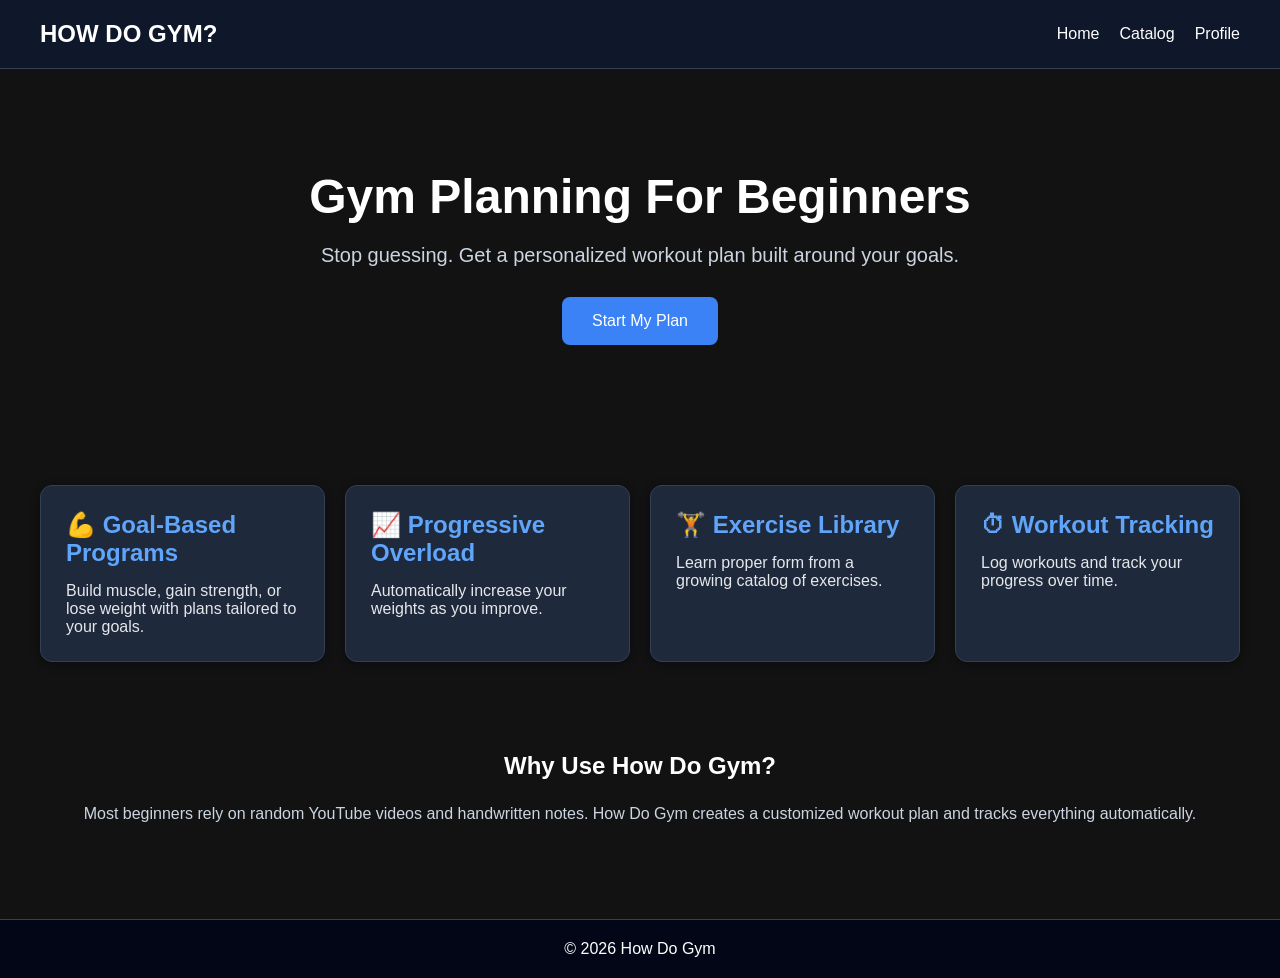
<file: HowDoGym/index.html>
<!DOCTYPE html>
<html lang="en">

<head>
    <meta charset="UTF-8">
    <meta name="viewport"
          content="width=device-width, initial-scale=1.0">

    <title>How Do Gym?</title>

    <link rel="stylesheet" href="style.css">
</head>

<body>

    <nav>
        <div class="logo">
            HOW DO GYM?
        </div>

        <ul>
            <li><a href="index.html">Home</a></li>
            <li><a href="catalog.html">Catalog</a></li>
            <li><a href="profile.html">Profile</a></li>
        </ul>
    </nav>

    <header class="hero">

        <h1>
            Gym Planning For Beginners
        </h1>

        <p>
            Stop guessing. Get a personalized
            workout plan built around your goals.
        </p>

        <a href="survey.html" class="btn">
            Start My Plan
        </a>

    </header>

    <section class="features">

        <div class="card">
            <h2>💪 Goal-Based Programs</h2>

            <p>
                Build muscle, gain strength,
                or lose weight with plans
                tailored to your goals.
            </p>
        </div>

        <div class="card">
            <h2>📈 Progressive Overload</h2>

            <p>
                Automatically increase your
                weights as you improve.
            </p>
        </div>

        <div class="card">
            <h2>🏋 Exercise Library</h2>

            <p>
                Learn proper form from a
                growing catalog of exercises.
            </p>
        </div>

        <div class="card">
            <h2>⏱ Workout Tracking</h2>

            <p>
                Log workouts and track your
                progress over time.
            </p>
        </div>

    </section>

    <section class="about">

        <h2>Why Use How Do Gym?</h2>

        <p>
            Most beginners rely on random
            YouTube videos and handwritten notes.
            How Do Gym creates a customized
            workout plan and tracks everything
            automatically.
        </p>

    </section>

    <footer>

        <p>
            © 2026 How Do Gym
        </p>

    </footer>

</body>

</html>
</file>
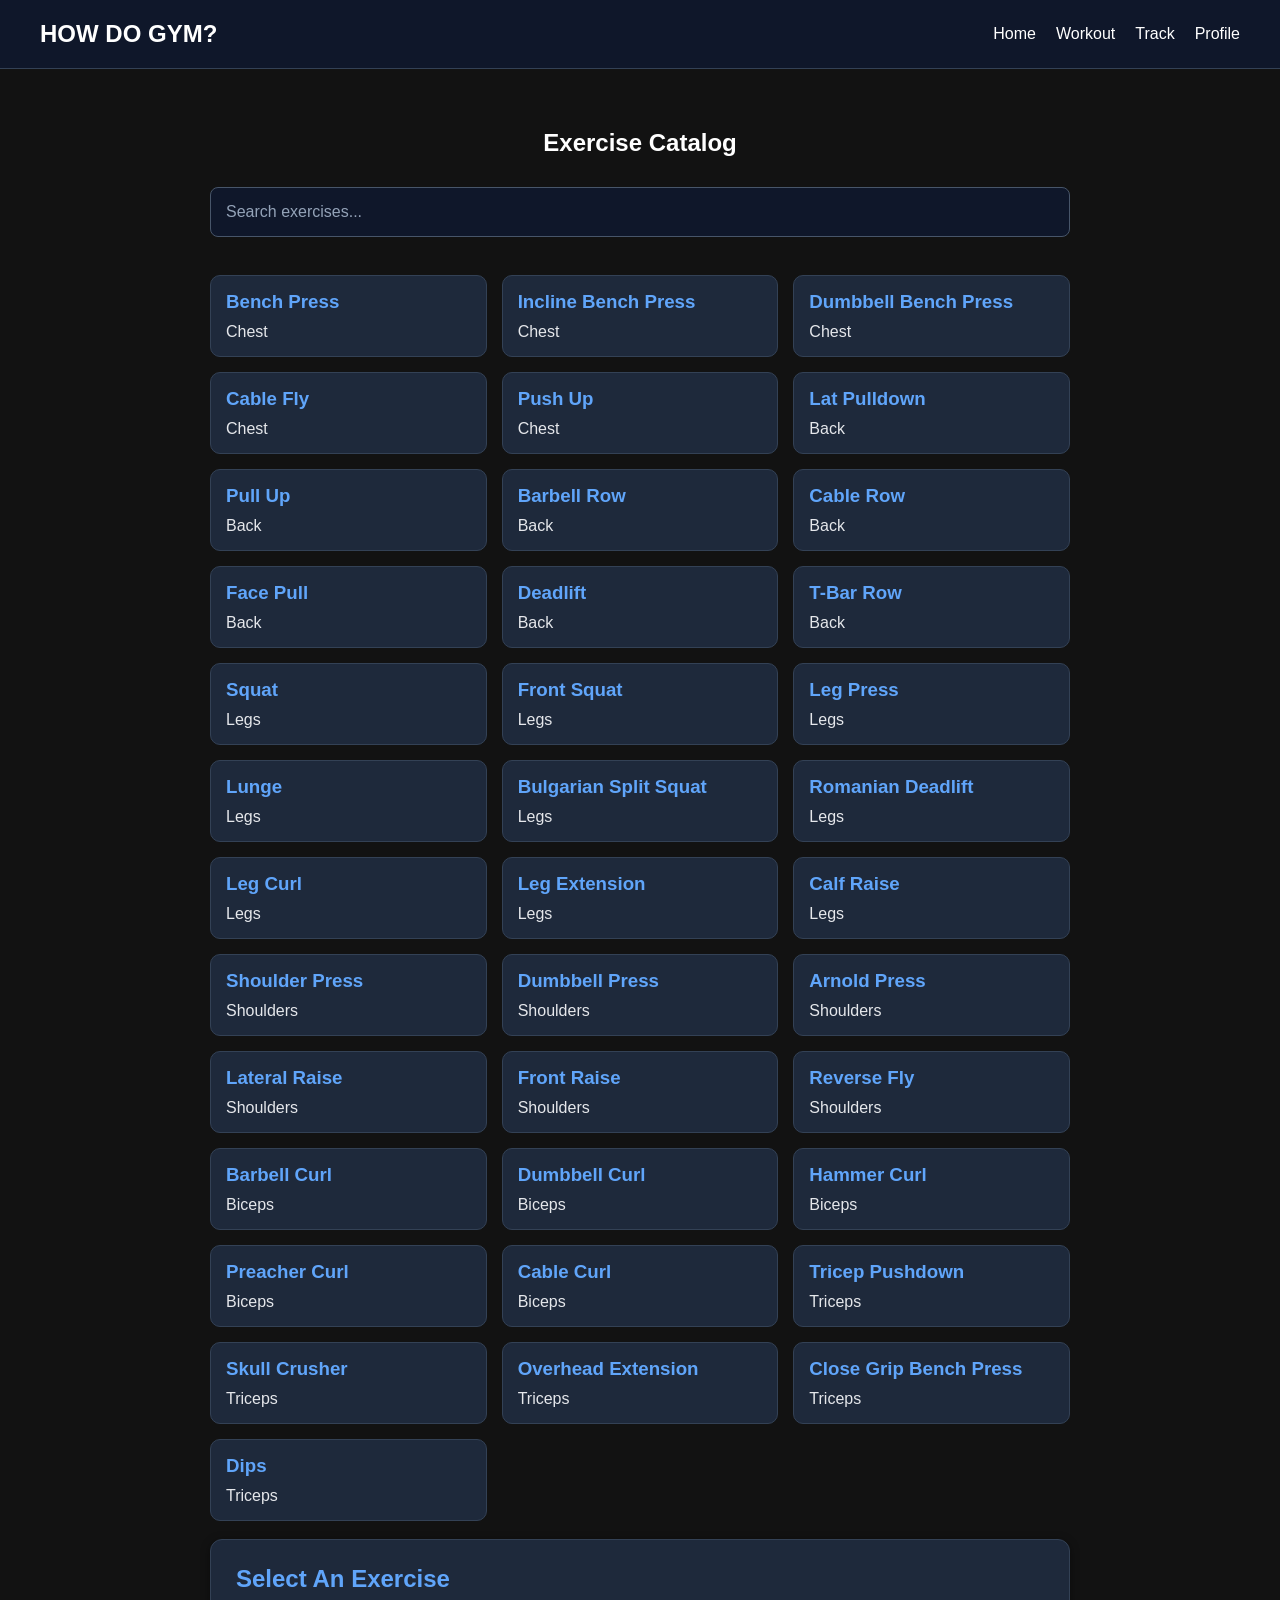
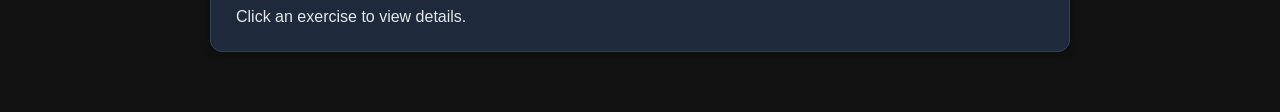
<file: HowDoGym/catalog.html>
<!DOCTYPE html>
<html lang="en">

<head>
    <meta charset="UTF-8">

    <meta name="viewport"
          content="width=device-width, initial-scale=1.0">

    <title>Exercise Catalog</title>

    <link rel="stylesheet" href="style.css">
</head>

<body>

<nav>

    <div class="logo">
        HOW DO GYM?
    </div>

    <ul>
        <li><a href="index.html">Home</a></li>
        <li><a href="workout.html">Workout</a></li>
        <li><a href="tracking.html">Track</a></li>
        <li><a href="profile.html">Profile</a></li>
    </ul>

</nav>

<section class="survey-container">

    <h1>Exercise Catalog</h1>

    <input
        type="text"
        id="searchBox"
        placeholder="Search exercises..."
        onkeyup="searchExercises()">

    <br><br>

    <div id="exerciseList"></div>

    <br>

    <div id="exerciseDetails"
         class="card">

        <h2>Select An Exercise</h2>

        <p>
            Click an exercise to view details.
        </p>

    </div>

</section>

<script>

const exercises = [

{
name:"Bench Press",
muscle:"Chest",
equipment:"Barbell",
difficulty:"Beginner",
instructions:"Lower bar to chest and press upward."
},

{
name:"Incline Bench Press",
muscle:"Chest",
equipment:"Barbell",
difficulty:"Intermediate",
instructions:"Press from an incline bench angle."
},

{
name:"Dumbbell Bench Press",
muscle:"Chest",
equipment:"Dumbbells",
difficulty:"Beginner",
instructions:"Press dumbbells from chest to lockout."
},

{
name:"Cable Fly",
muscle:"Chest",
equipment:"Cable Machine",
difficulty:"Beginner",
instructions:"Bring handles together in front of body."
},

{
name:"Push Up",
muscle:"Chest",
equipment:"Bodyweight",
difficulty:"Beginner",
instructions:"Lower body and push upward."
},

{
name:"Lat Pulldown",
muscle:"Back",
equipment:"Cable Machine",
difficulty:"Beginner",
instructions:"Pull bar to upper chest."
},

{
name:"Pull Up",
muscle:"Back",
equipment:"Pullup Bar",
difficulty:"Intermediate",
instructions:"Pull body until chin passes bar."
},

{
name:"Barbell Row",
muscle:"Back",
equipment:"Barbell",
difficulty:"Intermediate",
instructions:"Row barbell toward waist."
},

{
name:"Cable Row",
muscle:"Back",
equipment:"Cable Machine",
difficulty:"Beginner",
instructions:"Pull handle toward stomach."
},

{
name:"Face Pull",
muscle:"Back",
equipment:"Cable Machine",
difficulty:"Beginner",
instructions:"Pull rope toward face."
},

{
name:"Deadlift",
muscle:"Back",
equipment:"Barbell",
difficulty:"Intermediate",
instructions:"Lift bar from floor to standing."
},

{
name:"T-Bar Row",
muscle:"Back",
equipment:"T-Bar",
difficulty:"Intermediate",
instructions:"Row weight toward torso."
},

{
name:"Squat",
muscle:"Legs",
equipment:"Barbell",
difficulty:"Beginner",
instructions:"Squat until thighs are parallel."
},

{
name:"Front Squat",
muscle:"Legs",
equipment:"Barbell",
difficulty:"Intermediate",
instructions:"Squat with barbell on shoulders."
},

{
name:"Leg Press",
muscle:"Legs",
equipment:"Machine",
difficulty:"Beginner",
instructions:"Press platform away using legs."
},

{
name:"Lunge",
muscle:"Legs",
equipment:"Bodyweight",
difficulty:"Beginner",
instructions:"Step forward and lower body."
},

{
name:"Bulgarian Split Squat",
muscle:"Legs",
equipment:"Bench",
difficulty:"Intermediate",
instructions:"Rear foot elevated squat."
},

{
name:"Romanian Deadlift",
muscle:"Legs",
equipment:"Barbell",
difficulty:"Intermediate",
instructions:"Hip hinge focusing on hamstrings."
},

{
name:"Leg Curl",
muscle:"Legs",
equipment:"Machine",
difficulty:"Beginner",
instructions:"Curl heels toward glutes."
},

{
name:"Leg Extension",
muscle:"Legs",
equipment:"Machine",
difficulty:"Beginner",
instructions:"Extend knees to raise weight."
},

{
name:"Calf Raise",
muscle:"Legs",
equipment:"Machine",
difficulty:"Beginner",
instructions:"Raise heels as high as possible."
},

{
name:"Shoulder Press",
muscle:"Shoulders",
equipment:"Barbell",
difficulty:"Beginner",
instructions:"Press weight overhead."
},

{
name:"Dumbbell Press",
muscle:"Shoulders",
equipment:"Dumbbells",
difficulty:"Beginner",
instructions:"Press dumbbells overhead."
},

{
name:"Arnold Press",
muscle:"Shoulders",
equipment:"Dumbbells",
difficulty:"Intermediate",
instructions:"Rotate dumbbells while pressing."
},

{
name:"Lateral Raise",
muscle:"Shoulders",
equipment:"Dumbbells",
difficulty:"Beginner",
instructions:"Raise arms to shoulder height."
},

{
name:"Front Raise",
muscle:"Shoulders",
equipment:"Dumbbells",
difficulty:"Beginner",
instructions:"Raise arms in front."
},

{
name:"Reverse Fly",
muscle:"Shoulders",
equipment:"Dumbbells",
difficulty:"Beginner",
instructions:"Pull arms apart behind body."
},

{
name:"Barbell Curl",
muscle:"Biceps",
equipment:"Barbell",
difficulty:"Beginner",
instructions:"Curl weight to shoulders."
},

{
name:"Dumbbell Curl",
muscle:"Biceps",
equipment:"Dumbbells",
difficulty:"Beginner",
instructions:"Curl dumbbells upward."
},

{
name:"Hammer Curl",
muscle:"Biceps",
equipment:"Dumbbells",
difficulty:"Beginner",
instructions:"Curl with neutral grip."
},

{
name:"Preacher Curl",
muscle:"Biceps",
equipment:"Bench",
difficulty:"Intermediate",
instructions:"Curl on preacher bench."
},

{
name:"Cable Curl",
muscle:"Biceps",
equipment:"Cable Machine",
difficulty:"Beginner",
instructions:"Curl cable attachment upward."
},

{
name:"Tricep Pushdown",
muscle:"Triceps",
equipment:"Cable Machine",
difficulty:"Beginner",
instructions:"Push rope downward."
},

{
name:"Skull Crusher",
muscle:"Triceps",
equipment:"EZ Bar",
difficulty:"Intermediate",
instructions:"Lower bar toward forehead."
},

{
name:"Overhead Extension",
muscle:"Triceps",
equipment:"Dumbbell",
difficulty:"Beginner",
instructions:"Extend arm overhead."
},

{
name:"Close Grip Bench Press",
muscle:"Triceps",
equipment:"Barbell",
difficulty:"Intermediate",
instructions:"Press using narrow grip."
},

{
name:"Dips",
muscle:"Triceps",
equipment:"Dip Station",
difficulty:"Intermediate",
instructions:"Lower body and press upward."
}

];

displayExercises();

function displayExercises(){

    let html = "";

    exercises.forEach(exercise => {

        html += `

        <div class="catalog-card"
             onclick="showDetails('${exercise.name}')">

            <h3>${exercise.name}</h3>

            <p>${exercise.muscle}</p>

        </div>

        `;
    });

    document.getElementById(
        "exerciseList"
    ).innerHTML = html;
}

function showDetails(name){

    const exercise =
        exercises.find(
            e => e.name === name
        );

    document.getElementById(
        "exerciseDetails"
    ).innerHTML =

    `
    <h2>${exercise.name}</h2>

    <p>
        <strong>Muscle Group:</strong>
        ${exercise.muscle}
    </p>

    <p>
        <strong>Equipment:</strong>
        ${exercise.equipment}
    </p>

    <p>
        <strong>Difficulty:</strong>
        ${exercise.difficulty}
    </p>

    <p>
        <strong>Instructions:</strong>
        ${exercise.instructions}
    </p>
    `;
}

function searchExercises(){

    const text =
        document.getElementById(
            "searchBox"
        ).value.toLowerCase();

    let html = "";

    exercises
    .filter(exercise =>
        exercise.name
        .toLowerCase()
        .includes(text)
    )

    .forEach(exercise => {

        html += `

        <div class="catalog-card"
             onclick="showDetails('${exercise.name}')">

            <h3>${exercise.name}</h3>

            <p>${exercise.muscle}</p>

        </div>

        `;
    });

    document.getElementById(
        "exerciseList"
    ).innerHTML = html;
}

</script>

</body>

</html>
</file>
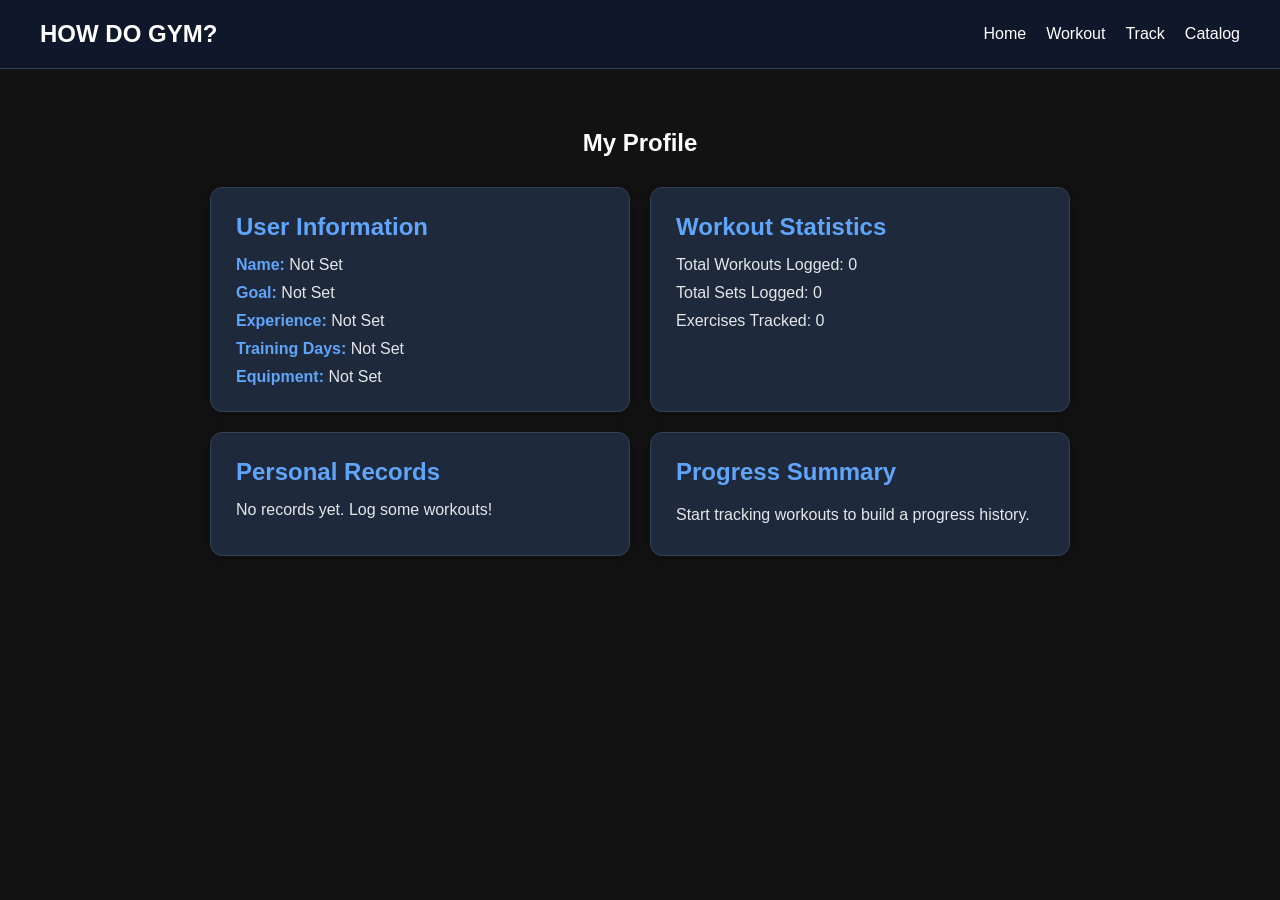
<file: HowDoGym/profile.html>
<!DOCTYPE html>
<html lang="en">

<head>
    <meta charset="UTF-8">

    <meta name="viewport"
          content="width=device-width, initial-scale=1.0">

    <title>Profile</title>

    <link rel="stylesheet" href="style.css">
</head>

<body>

<nav>

    <div class="logo">
        HOW DO GYM?
    </div>

    <ul>
        <li><a href="index.html">Home</a></li>
        <li><a href="workout.html">Workout</a></li>
        <li><a href="tracking.html">Track</a></li>
        <li><a href="catalog.html">Catalog</a></li>
    </ul>

</nav>

<section class="survey-container">

    <h1>My Profile</h1>

    <div class="profile-grid">

        <div class="card">
            <h2>User Information</h2>

            <p><strong>Name:</strong> <span id="name"></span></p>

            <p><strong>Goal:</strong> <span id="goal"></span></p>

            <p><strong>Experience:</strong> <span id="experience"></span></p>

            <p><strong>Training Days:</strong> <span id="days"></span></p>

            <p><strong>Equipment:</strong> <span id="equipment"></span></p>
        </div>

        <div class="card">
            <h2>Workout Statistics</h2>

            <p>
                Total Workouts Logged:
                <span id="totalWorkouts">0</span>
            </p>

            <p>
                Total Sets Logged:
                <span id="totalSets">0</span>
            </p>

            <p>
                Exercises Tracked:
                <span id="exerciseCount">0</span>
            </p>
        </div>

        <div class="card">
            <h2>Personal Records</h2>

            <div id="prContainer">
                No workout data yet.
            </div>
        </div>

        <div class="card">
            <h2>Progress Summary</h2>

            <div id="summary">
                Complete workouts to see progress.
            </div>
        </div>

    </div>

</section>

<script>

const name =
    localStorage.getItem("name") || "Not Set";

const goal =
    localStorage.getItem("goal") || "Not Set";

const experience =
    localStorage.getItem("experience") || "Not Set";

const days =
    localStorage.getItem("days") || "Not Set";

const equipment =
    localStorage.getItem("equipment") || "Not Set";

document.getElementById("name").innerText =
    name;

document.getElementById("goal").innerText =
    goal;

document.getElementById("experience").innerText =
    experience;

document.getElementById("days").innerText =
    days;

document.getElementById("equipment").innerText =
    equipment;

let history =
    JSON.parse(
        localStorage.getItem("history")
    ) || [];

document.getElementById(
    "totalWorkouts"
).innerText = history.length;

document.getElementById(
    "totalSets"
).innerText = history.length;

const uniqueExercises =
    [...new Set(
        history.map(
            item => item.exercise
        )
    )];

document.getElementById(
    "exerciseCount"
).innerText =
    uniqueExercises.length;


// Personal Records

let prs = {};

history.forEach(workout => {

    if(
        !prs[workout.exercise] ||
        workout.weight >
        prs[workout.exercise]
    ){

        prs[workout.exercise] =
            workout.weight;
    }

});

let prHTML = "";

for(let exercise in prs){

    prHTML += `

    <div class="stat-item">

        <strong>${exercise}</strong>

        <br>

        PR:
        ${prs[exercise]} lbs

    </div>

    `;
}

if(prHTML === ""){

    prHTML =
    "No records yet. Log some workouts!";
}

document.getElementById(
    "prContainer"
).innerHTML = prHTML;


// Progress Summary

let summaryText = "";

if(history.length === 0){

    summaryText =
    `
    Start tracking workouts
    to build a progress history.
    `;
}
else{

    summaryText =
    `
    Great work, ${name}!

    You've logged
    ${history.length}
    workouts.

    Keep progressing by
    following your routine
    and increasing weights
    over time.
    `;
}

document.getElementById(
    "summary"
).innerHTML =
    summaryText;

</script>

</body>

</html>
</file>
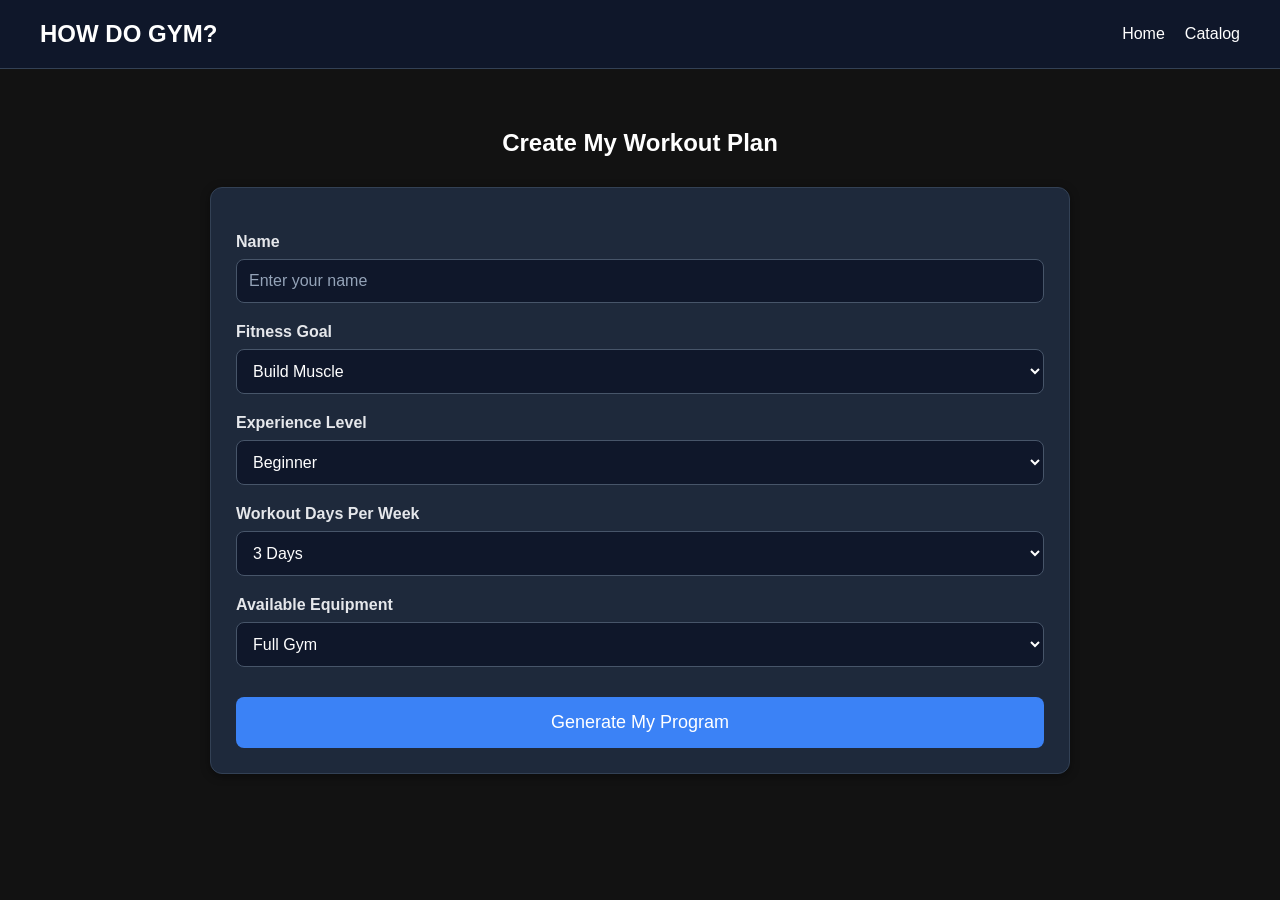
<file: HowDoGym/survey.html>
<!DOCTYPE html>
<html lang="en">

<head>
    <meta charset="UTF-8">
    <meta name="viewport"
          content="width=device-width, initial-scale=1.0">

    <title>Fitness Survey</title>

    <link rel="stylesheet" href="style.css"></head>

<body>

<nav>
    <div class="logo">
        HOW DO GYM?
    </div>

    <ul>
        <li><a href="index.html">Home</a></li>
        <li><a href="catalog.html">Catalog</a></li>
    </ul>
</nav>

<section class="survey-container">

    <h1>Create My Workout Plan</h1>

    <div class="card">

        <label>Name</label>
        <input
            type="text"
            id="name"
            placeholder="Enter your name">

        <label>Fitness Goal</label>

        <select id="goal">
            <option value="muscle">
                Build Muscle
            </option>

            <option value="strength">
                Gain Strength
            </option>

            <option value="fatloss">
                Lose Weight
            </option>
        </select>

        <label>Experience Level</label>

        <select id="experience">
            <option value="beginner">
                Beginner
            </option>

            <option value="intermediate">
                Intermediate
            </option>
        </select>

        <label>Workout Days Per Week</label>

        <select id="days">

            <option value="3">
                3 Days
            </option>

            <option value="4">
                4 Days
            </option>

            <option value="5">
                5 Days
            </option>

            <option value="6">
                6 Days
            </option>

        </select>

        <label>Available Equipment</label>

        <select id="equipment">

            <option value="fullgym">
                Full Gym
            </option>

            <option value="dumbbells">
                Dumbbells Only
            </option>

            <option value="homegym">
                Home Gym
            </option>

        </select>

        <button
            class="primary-btn"
            onclick="saveSurvey()">

            Generate My Program

        </button>

    </div>

</section>

<script>

function saveSurvey() {

    const name =
        document.getElementById("name").value;

    const goal =
        document.getElementById("goal").value;

    const experience =
        document.getElementById("experience").value;

    const days =
        document.getElementById("days").value;

    const equipment =
        document.getElementById("equipment").value;

    localStorage.setItem(
        "name",
        name
    );

    localStorage.setItem(
        "goal",
        goal
    );

    localStorage.setItem(
        "experience",
        experience
    );

    localStorage.setItem(
        "days",
        days
    );

    localStorage.setItem(
        "equipment",
        equipment
    );

    window.location.href =
        "workout.html";
}

</script>

</body>

</html>
</file>
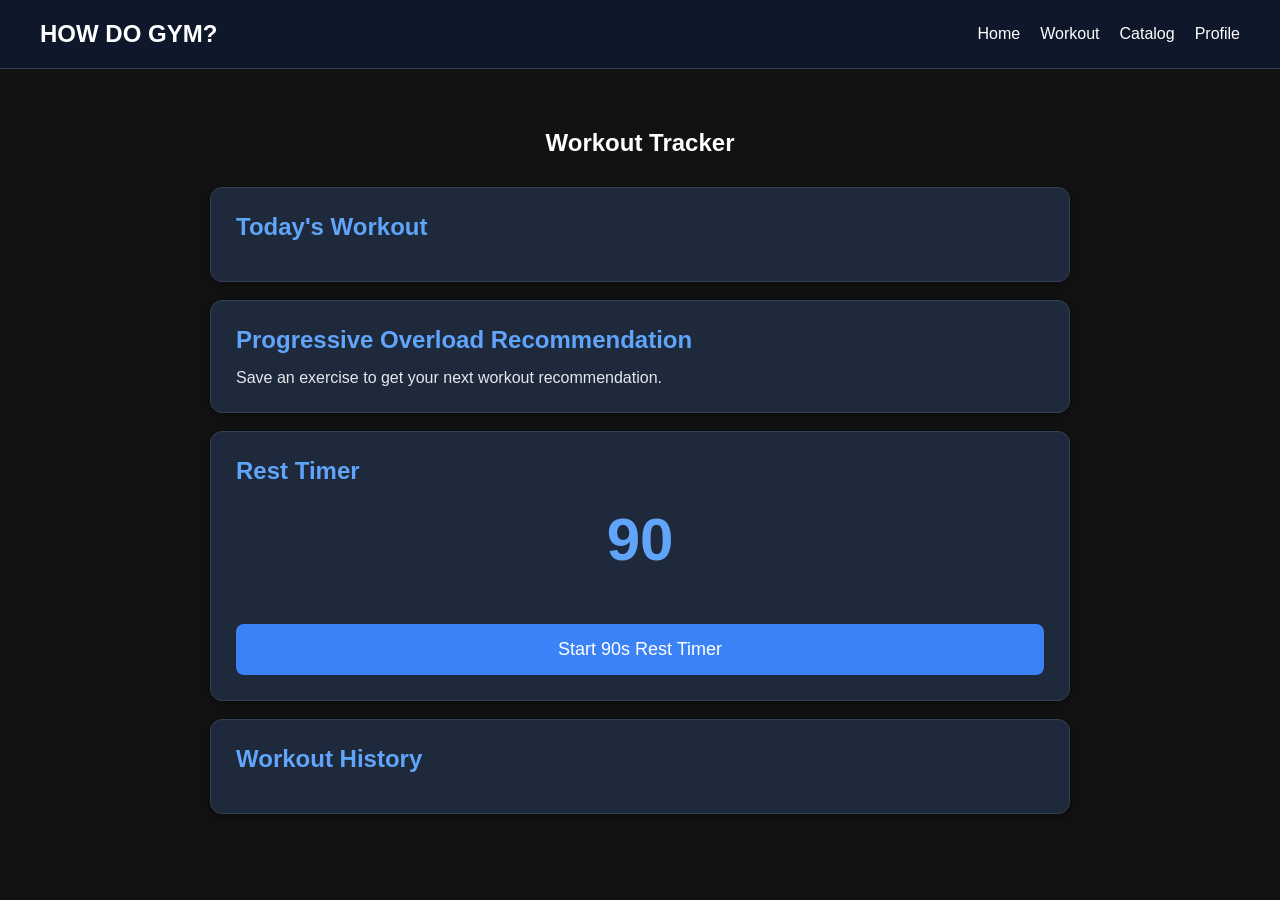
<file: HowDoGym/tracking.html>
<!DOCTYPE html>
<html lang="en">

<head>
    <meta charset="UTF-8">

    <meta name="viewport"
          content="width=device-width, initial-scale=1.0">

    <title>Workout Tracking</title>

    <link rel="stylesheet" href="style.css">
</head>

<body>

<nav>

    <div class="logo">
        HOW DO GYM?
    </div>

    <ul>
        <li><a href="index.html">Home</a></li>
        <li><a href="workout.html">Workout</a></li>
        <li><a href="catalog.html">Catalog</a></li>
        <li><a href="profile.html">Profile</a></li>
    </ul>

</nav>

<section class="survey-container">

    <h1>Workout Tracker</h1>

    <!-- Today's Workout -->

    <div class="card">

        <h2>Today's Workout</h2>

        <div id="todayWorkout">

        </div>

    </div>

    <br>

    <!-- Progressive Overload -->

    <div class="card">

        <h2>Progressive Overload Recommendation</h2>

        <p id="recommendation">

            Save an exercise to get your next
            workout recommendation.

        </p>

    </div>

    <br>

    <!-- Rest Timer -->

    <div class="card">

        <h2>Rest Timer</h2>

        <h1 id="timerDisplay">

            90

        </h1>

        <button
            class="primary-btn"
            onclick="startTimer()">

            Start 90s Rest Timer

        </button>

    </div>

    <br>

    <!-- Workout History -->

    <div class="card">

        <h2>Workout History</h2>

        <div id="history">

        </div>

    </div>

</section>

<script>

// ====================================
// LOAD CURRENT PROGRAM
// ====================================

const currentProgram =
    JSON.parse(
        localStorage.getItem(
            "currentProgram"
        )
    ) || [];


// ====================================
// DISPLAY TODAY'S WORKOUT
// ====================================

let workoutHTML = "";

currentProgram.forEach((day, dayIndex) => {

    workoutHTML += `

    <div class="card">

        <h2>${day.day}</h2>

    `;

    day.exercises.forEach((exercise, exerciseIndex) => {

        const id =
            dayIndex + "_" + exerciseIndex;

        workoutHTML += `

        <div class="exercise-card">

            <h3>${exercise}</h3>

            <label>
                Weight Used (lbs)
            </label>

            <input
                type="number"
                id="weight_${id}"
                placeholder="135">

            <label>
                Reps Completed
            </label>

            <input
                type="number"
                id="reps_${id}"
                placeholder="8">

            <button
                class="primary-btn"
                onclick="saveExercise(
                    '${exercise}',
                    '${id}'
                )">

                Save Exercise

            </button>

        </div>

        `;

    });

    workoutHTML += `
    </div>
    `;
});

document.getElementById(
    "todayWorkout"
).innerHTML =
    workoutHTML;


// ====================================
// SAVE EXERCISE
// ====================================

function saveExercise(
    exercise,
    id
){

    const weight =
        Number(
            document.getElementById(
                `weight_${id}`
            ).value
        );

    const reps =
        Number(
            document.getElementById(
                `reps_${id}`
            ).value
        );

    if(!weight || !reps){

        alert(
            "Please enter both weight and reps."
        );

        return;
    }

    const workoutLog = {

        exercise: exercise,

        weight: weight,

        reps: reps,

        date:
            new Date()
            .toLocaleDateString()

    };

    let history =
        JSON.parse(
            localStorage.getItem(
                "history"
            )
        ) || [];

    history.push(
        workoutLog
    );

    localStorage.setItem(
        "history",
        JSON.stringify(history)
    );

    generateRecommendation(
        weight,
        reps
    );

    loadHistory();

    document.getElementById(
        `weight_${id}`
    ).value = "";

    document.getElementById(
        `reps_${id}`
    ).value = "";

    alert(
        exercise + " saved!"
    );
}


// ====================================
// PROGRESSIVE OVERLOAD
// ====================================

function generateRecommendation(
    weight,
    reps
){

    if(reps >= 8){

        const recommendation =
            weight + 5;

        document.getElementById(
            "recommendation"
        ).innerHTML =

        `
        ✅ Great work!

        <br><br>

        Recommended next workout:

        <br><br>

        <strong>
        ${recommendation} lbs
        </strong>

        <br><br>

        Increase by 5 lbs next session.
        `;
    }
    else{

        document.getElementById(
            "recommendation"
        ).innerHTML =

        `
        Stay at your current weight
        until all target reps are
        completed consistently.
        `;
    }
}


// ====================================
// WORKOUT HISTORY
// ====================================

function loadHistory(){

    const historyDiv =
        document.getElementById(
            "history"
        );

    let history =
        JSON.parse(
            localStorage.getItem(
                "history"
            )
        ) || [];

    historyDiv.innerHTML = "";

    const latest =
        [...history].reverse();

    latest.forEach(workout => {

        historyDiv.innerHTML +=

        `
        <div class="history-card">

            <strong>
            ${workout.exercise}
            </strong>

            <br>

            Weight:
            ${workout.weight} lbs

            <br>

            Reps:
            ${workout.reps}

            <br>

            Date:
            ${workout.date}

        </div>
        `;
    });
}

loadHistory();


// ====================================
// REST TIMER
// ====================================

let timer;

function startTimer(){

    let seconds = 90;

    clearInterval(
        timer
    );

    document.getElementById(
        "timerDisplay"
    ).innerText = seconds;

    timer = setInterval(() => {

        seconds--;

        document.getElementById(
            "timerDisplay"
        ).innerText = seconds;

        if(seconds <= 0){

            clearInterval(
                timer
            );

            alert(
                "Rest Complete! Time for your next set."
            );
        }

    },1000);
}

</script>

</body>

</html>
</file>
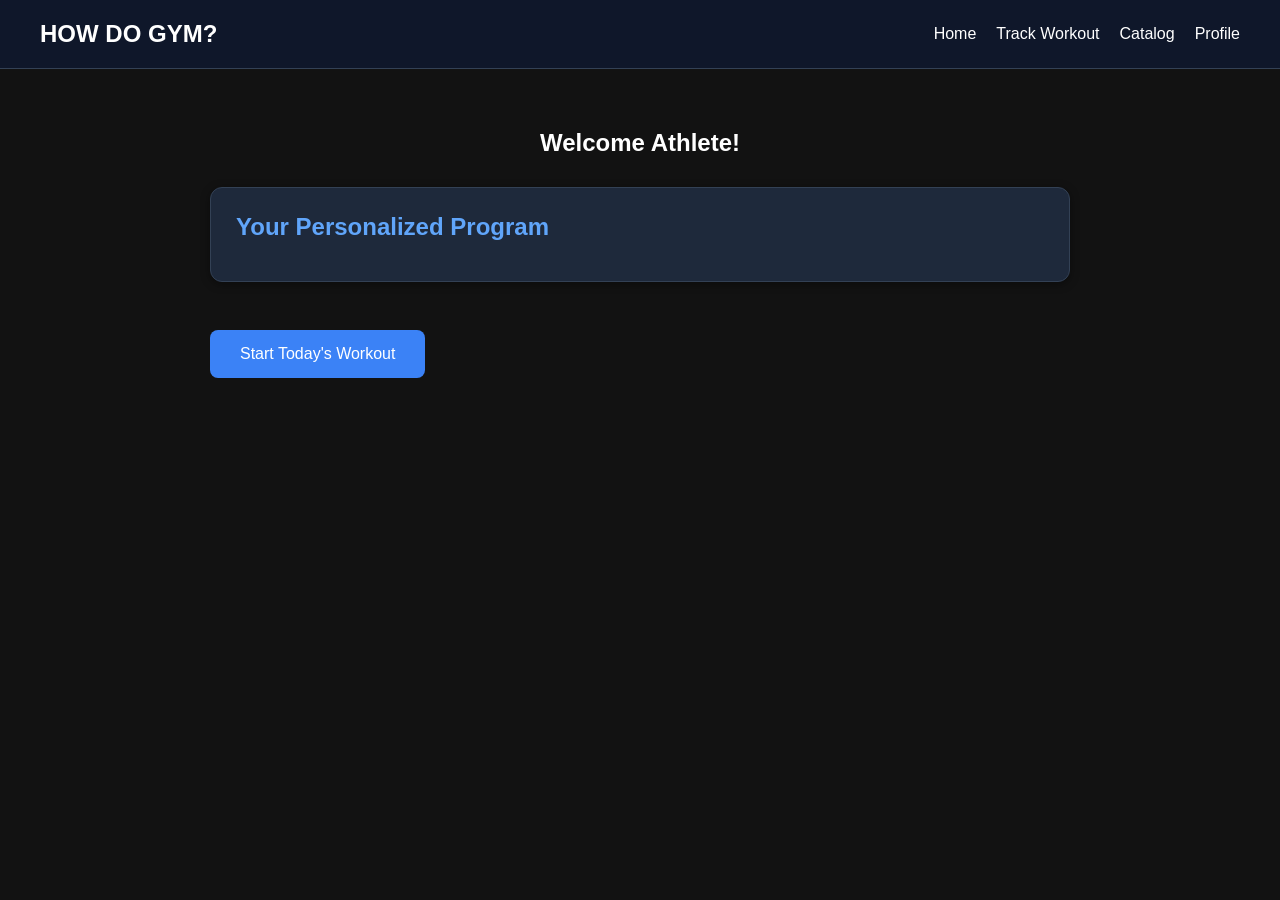
<file: HowDoGym/workout.html>
<!DOCTYPE html>
<html lang="en">

<head>
    <meta charset="UTF-8">
    <meta name="viewport"
          content="width=device-width, initial-scale=1.0">

    <title>My Workout Plan</title>

    <link rel="stylesheet" href="style.css">
</head>

<body>

<nav>
    <div class="logo">
        HOW DO GYM?
    </div>

    <ul>
        <li><a href="index.html">Home</a></li>
        <li><a href="tracking.html">Track Workout</a></li>
        <li><a href="catalog.html">Catalog</a></li>
        <li><a href="profile.html">Profile</a></li>
    </ul>
</nav>

<section class="survey-container">

    <h1 id="welcome"></h1>

    <div class="card">
        <h2>Your Personalized Program</h2>

        <p id="programInfo"></p>

        <p id="programSummary"></p>
    </div>

    <div id="workoutContainer"></div>

    <br>

    <a href="tracking.html" class="btn">
        Start Today's Workout
    </a>

</section>

<script>

// =========================================
// SURVEY DATA
// =========================================

const name =
    localStorage.getItem("name") || "Athlete";

const goal =
    localStorage.getItem("goal");

const days =
    localStorage.getItem("days");

const equipment =
    localStorage.getItem("equipment");

const experience =
    localStorage.getItem("experience");

document.getElementById(
    "welcome"
).innerText =
    `Welcome ${name}!`;

// =========================================
// WORKOUT GENERATOR
// =========================================

function generateWorkout(
    goal,
    days,
    equipment
){

    let workout = [];

    if(goal === "muscle"){

        if(equipment === "fullgym"){

            if(days === "3"){

                workout = [

                    {
                        day:"Push Day",
                        exercises:[
                            "Bench Press 4x8",
                            "Incline Dumbbell Press 3x10",
                            "Shoulder Press 3x10",
                            "Lateral Raise 3x15",
                            "Tricep Pushdown 3x12"
                        ]
                    },

                    {
                        day:"Pull Day",
                        exercises:[
                            "Lat Pulldown 4x10",
                            "Barbell Row 4x8",
                            "Cable Row 3x10",
                            "Face Pull 3x15",
                            "Hammer Curl 3x12"
                        ]
                    },

                    {
                        day:"Leg Day",
                        exercises:[
                            "Squat 4x8",
                            "Romanian Deadlift 3x10",
                            "Leg Press 3x12",
                            "Leg Curl 3x12",
                            "Calf Raise 3x20"
                        ]
                    }

                ];
            }

            if(days === "4"){

                workout = [

                    {
                        day:"Upper A",
                        exercises:[
                            "Bench Press 4x8",
                            "Barbell Row 4x8",
                            "Shoulder Press 3x10",
                            "Hammer Curl 3x12"
                        ]
                    },

                    {
                        day:"Lower A",
                        exercises:[
                            "Squat 4x8",
                            "Leg Press 3x12",
                            "Leg Curl 3x12",
                            "Calf Raise 3x20"
                        ]
                    },

                    {
                        day:"Upper B",
                        exercises:[
                            "Incline Press 4x8",
                            "Lat Pulldown 4x10",
                            "Lateral Raise 3x15",
                            "Tricep Pushdown 3x12"
                        ]
                    },

                    {
                        day:"Lower B",
                        exercises:[
                            "Romanian Deadlift 4x8",
                            "Walking Lunges 3x20",
                            "Leg Curl 3x12"
                        ]
                    }

                ];
            }
        }

        if(equipment === "dumbbells"){

            workout = [

                {
                    day:"Upper Body",
                    exercises:[
                        "Dumbbell Bench Press 4x10",
                        "One Arm Row 4x10",
                        "Arnold Press 3x12",
                        "Hammer Curl 3x12"
                    ]
                },

                {
                    day:"Lower Body",
                    exercises:[
                        "Goblet Squat 4x12",
                        "Romanian Deadlift 4x12",
                        "Walking Lunges 3x20"
                    ]
                },

                {
                    day:"Full Body",
                    exercises:[
                        "Push Ups 3x15",
                        "Dumbbell Squat 3x15",
                        "Shoulder Press 3x12"
                    ]
                }

            ];
        }

        if(equipment === "homegym"){

            workout = [

                {
                    day:"Full Body A",
                    exercises:[
                        "Push Ups 3x20",
                        "Bodyweight Squat 4x20",
                        "Plank 3x45 Seconds",
                        "Resistance Band Row 3x15"
                    ]
                },

                {
                    day:"Full Body B",
                    exercises:[
                        "Bulgarian Split Squat 3x12",
                        "Band Chest Press 4x12",
                        "Band Pull Apart 3x15"
                    ]
                },

                {
                    day:"Conditioning",
                    exercises:[
                        "Jump Rope 10 Minutes",
                        "Burpees 3x15",
                        "Mountain Climbers 3x30 Seconds"
                    ]
                }

            ];
        }
    }

    if(goal === "strength"){

        workout = [

            {
                day:"Squat Focus",
                exercises:[
                    "Back Squat 5x5",
                    "Leg Press 3x8",
                    "Leg Curl 3x10"
                ]
            },

            {
                day:"Bench Focus",
                exercises:[
                    "Bench Press 5x5",
                    "Incline Press 3x8",
                    "Dips 3x10"
                ]
            },

            {
                day:"Deadlift Focus",
                exercises:[
                    "Deadlift 5x5",
                    "Barbell Row 4x6",
                    "Pull Ups 3x8"
                ]
            }

        ];
    }

    if(goal === "fatloss"){

        workout = [

            {
                day:"Fat Loss A",
                exercises:[
                    "Goblet Squat 3x12",
                    "Push Ups 3x15",
                    "Lat Pulldown 3x12",
                    "20 Minute Cardio"
                ]
            },

            {
                day:"Fat Loss B",
                exercises:[
                    "Leg Press 3x15",
                    "Bench Press 3x12",
                    "Cable Row 3x12",
                    "15 Minute Cardio"
                ]
            },

            {
                day:"Conditioning",
                exercises:[
                    "Mountain Climbers",
                    "Jump Rope",
                    "Walking Lunges",
                    "20 Minute Cardio"
                ]
            }

        ];
    }

    return workout;
}

// =========================================
// CREATE PROGRAM
// =========================================

const workout =
    generateWorkout(
        goal,
        days,
        equipment
    );

localStorage.setItem(
    "currentProgram",
    JSON.stringify(workout)
);

document.getElementById(
    "programInfo"
).innerText =
`${goal.toUpperCase()} | ${days} days/week`;

document.getElementById(
    "programSummary"
).innerText =
`Equipment: ${equipment} | Experience: ${experience}`;

// =========================================
// DISPLAY PROGRAM
// =========================================

let html = "";

workout.forEach(day => {

    html += `

    <div class="card">

        <h2>${day.day}</h2>

        <ul>

    `;

    day.exercises.forEach(exercise => {

        html += `

            <li>${exercise}</li>

        `;
    });

    html += `

        </ul>

    </div>

    `;
});

document.getElementById(
    "workoutContainer"
).innerHTML = html;

</script>

</body>
</html>
</file>
<file: HowDoGym/style.css>
/* =========================
   GLOBAL
========================= */

*{
    margin:0;
    padding:0;
    box-sizing:border-box;
}

body{
    font-family:Arial, Helvetica, sans-serif;
    background:#121212;
    color:#e5e7eb;
    min-height:100vh;
}

/* =========================
   NAVIGATION
========================= */

nav{
    background:#0f172a;

    color:white;

    display:flex;

    justify-content:space-between;

    align-items:center;

    padding:20px 40px;

    border-bottom:1px solid #334155;
}

nav ul{
    list-style:none;

    display:flex;

    gap:20px;
}

nav a{
    color:white;

    text-decoration:none;

    transition:.2s;
}

nav a:hover{
    color:#60a5fa;
}

.logo{
    font-size:24px;

    font-weight:bold;
}

/* =========================
   HERO SECTION
========================= */

.hero{

    text-align:center;

    padding:100px 20px;
}

.hero h1{

    font-size:48px;

    margin-bottom:20px;

    color:white;
}

.hero p{

    font-size:20px;

    margin-bottom:30px;

    color:#cbd5e1;
}

/* =========================
   BUTTONS
========================= */

.btn{

    background:#3b82f6;

    color:white;

    padding:15px 30px;

    border-radius:8px;

    text-decoration:none;

    display:inline-block;

    border:none;

    cursor:pointer;
}

.btn:hover{

    background:#2563eb;
}

.primary-btn{

    width:100%;

    margin-top:30px;

    padding:15px;

    border:none;

    border-radius:8px;

    font-size:18px;

    cursor:pointer;

    background:#3b82f6;

    color:white;
}

.primary-btn:hover{

    background:#2563eb;
}

/* =========================
   FEATURES
========================= */

.features{

    display:grid;

    grid-template-columns:
    repeat(auto-fit,minmax(250px,1fr));

    gap:20px;

    padding:40px;
}

/* =========================
   CARDS
========================= */

.card{

    background:#1e293b;

    padding:25px;

    border-radius:12px;

    border:1px solid #334155;

    box-shadow:
    0 2px 10px rgba(0,0,0,.4);
}

.card h2{

    margin-bottom:15px;

    color:#60a5fa;
}

.card p{

    margin-top:10px;
}

/* =========================
   ABOUT SECTION
========================= */

.about{

    padding:50px;

    text-align:center;
}

.about h2{

    margin-bottom:20px;

    color:white;
}

.about p{

    color:#cbd5e1;

    line-height:1.8;
}

/* =========================
   SURVEY PAGE
========================= */

.survey-container{

    max-width:900px;

    margin:40px auto;

    padding:20px;
}

.survey-container h1{

    text-align:center;

    margin-bottom:30px;

    color:white;
}

label{

    display:block;

    margin-top:20px;

    margin-bottom:8px;

    font-weight:bold;
}

/* =========================
   FORM INPUTS
========================= */

input,
select{

    width:100%;

    padding:12px;

    border:1px solid #475569;

    border-radius:8px;

    font-size:16px;

    background:#0f172a;

    color:white;
}

input::placeholder{

    color:#94a3b8;
}

input:focus,
select:focus{

    outline:none;

    border-color:#3b82f6;
}

/* =========================
   WORKOUT PAGE
========================= */

#workoutContainer{

    display:grid;

    gap:20px;

    margin-top:30px;
}

#workoutContainer ul{

    margin-top:15px;

    padding-left:20px;
}

#workoutContainer li{

    margin-bottom:10px;
}

/* =========================
   TRACKING PAGE
========================= */

#timerDisplay{

    font-size:60px;

    text-align:center;

    color:#60a5fa;

    margin:20px 0;
}

.history-card{

    border:1px solid #334155;

    padding:15px;

    margin-top:10px;

    border-radius:8px;

    background:#1e293b;
}

/* =========================
   CATALOG
========================= */

#searchBox{

    width:100%;

    padding:15px;

    font-size:16px;

    border-radius:8px;

    border:1px solid #475569;

    background:#0f172a;

    color:white;
}

#exerciseList{

    display:grid;

    grid-template-columns:
    repeat(auto-fit,minmax(220px,1fr));

    gap:15px;

    margin-top:20px;
}

.catalog-card{

    background:#1e293b;

    padding:15px;

    border-radius:10px;

    cursor:pointer;

    border:1px solid #334155;

    transition:.2s;
}

.catalog-card:hover{

    background:#283548;

    transform:translateY(-3px);
}

.catalog-card h3{

    color:#60a5fa;

    margin-bottom:10px;
}

/* =========================
   PROFILE PAGE
========================= */

.profile-grid{

    display:grid;

    grid-template-columns:
    repeat(auto-fit,minmax(320px,1fr));

    gap:20px;
}

.stat-item{

    padding:12px;

    margin-top:10px;

    background:#0f172a;

    border-left:4px solid #3b82f6;

    border-radius:6px;
}

#summary{

    line-height:1.8;
}

/* =========================
   TEXT COLORS
========================= */

strong{

    color:#60a5fa;
}

/* =========================
   FOOTER
========================= */

footer{

    text-align:center;

    background:#020617;

    color:white;

    padding:20px;

    margin-top:40px;

    border-top:1px solid #334155;
}

/* =========================
   MOBILE RESPONSIVE
========================= */

@media (max-width:768px){

    nav{

        flex-direction:column;

        gap:15px;
    }

    nav ul{

        flex-wrap:wrap;

        justify-content:center;
    }

    .hero h1{

        font-size:36px;
    }

    .features{

        grid-template-columns:1fr;
    }

    .profile-grid{

        grid-template-columns:1fr;
    }
}

#todayWorkout{

    line-height:2;

    margin-top:15px;
}

#todayWorkout h3{

    color:#60a5fa;

    margin-top:20px;
}

#todayWorkout ul{

    padding-left:20px;
}

#todayWorkout li{

    margin-bottom:8px;
}

.exercise-card{

    margin-top:20px;

    padding:20px;

    border:1px solid #334155;

    border-radius:10px;

    background:#0f172a;
}

.exercise-card h3{

    color:#60a5fa;

    margin-bottom:15px;
}

.exercise-card input{

    margin-bottom:10px;
}

.exercise-card{

    margin-top:20px;

    padding:20px;

    border:1px solid #334155;

    border-radius:10px;

    background:#0f172a;
}

.exercise-card h3{

    color:#60a5fa;

    margin-bottom:15px;
}

.exercise-card input{

    margin-bottom:15px;
}

#todayWorkout{

    display:flex;

    flex-direction:column;

    gap:20px;
}

#todayWorkout ul{

    padding-left:20px;
}
</file>
